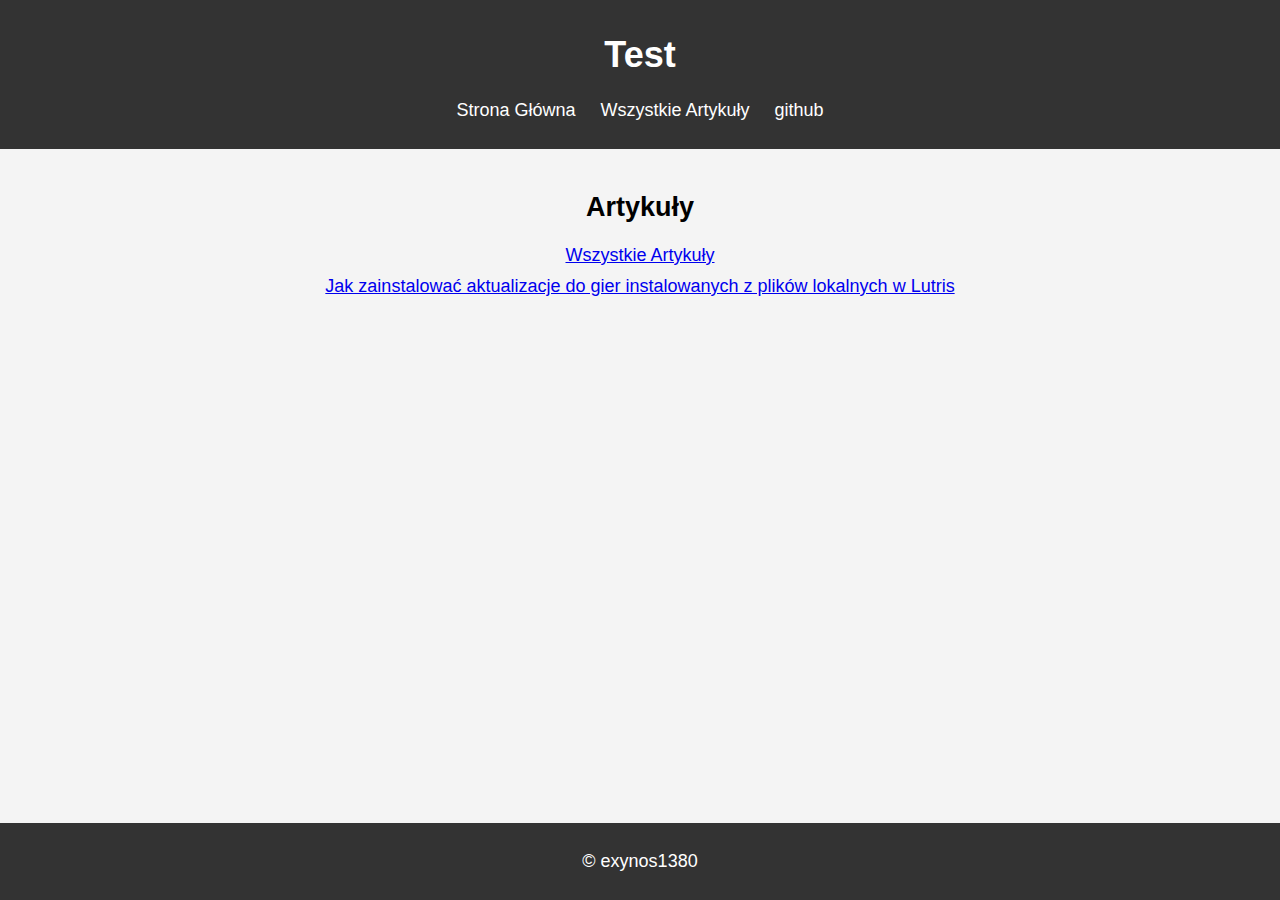
<file: index.html>
<!DOCTYPE html>
<html lang="pl">
<head>
  <meta charset="UTF-8">
  <meta name="viewport" content="width=device-width, initial-scale=1.0">
  <title>Index</title>
  <link rel="stylesheet" href="style.css">
</head>
<body>
  <header>
    <h1>Test</h1>
    <nav>
      <ul>
        <li><a href="index.html">Strona Główna</a></li>
        <li><a href="article1.html">Wszystkie Artykuły</a></li>
        <li><a href="https://github.com/exynos1380">github</a></li>
      </ul>
    </nav>
  </header>

  <main>
    <section class="articles">
      <h2>Artykuły</h2>
      <ul>
        <li><a href="article1.html">Wszystkie Artykuły</a></li>
        <li><a href="linux1.html">Jak zainstalować aktualizacje do gier instalowanych z plików lokalnych w Lutris</a></li>
      </ul>
    </section>
  </main>

  <footer>
    <p>© exynos1380</p>
  </footer>
</body>
</html>
</file>
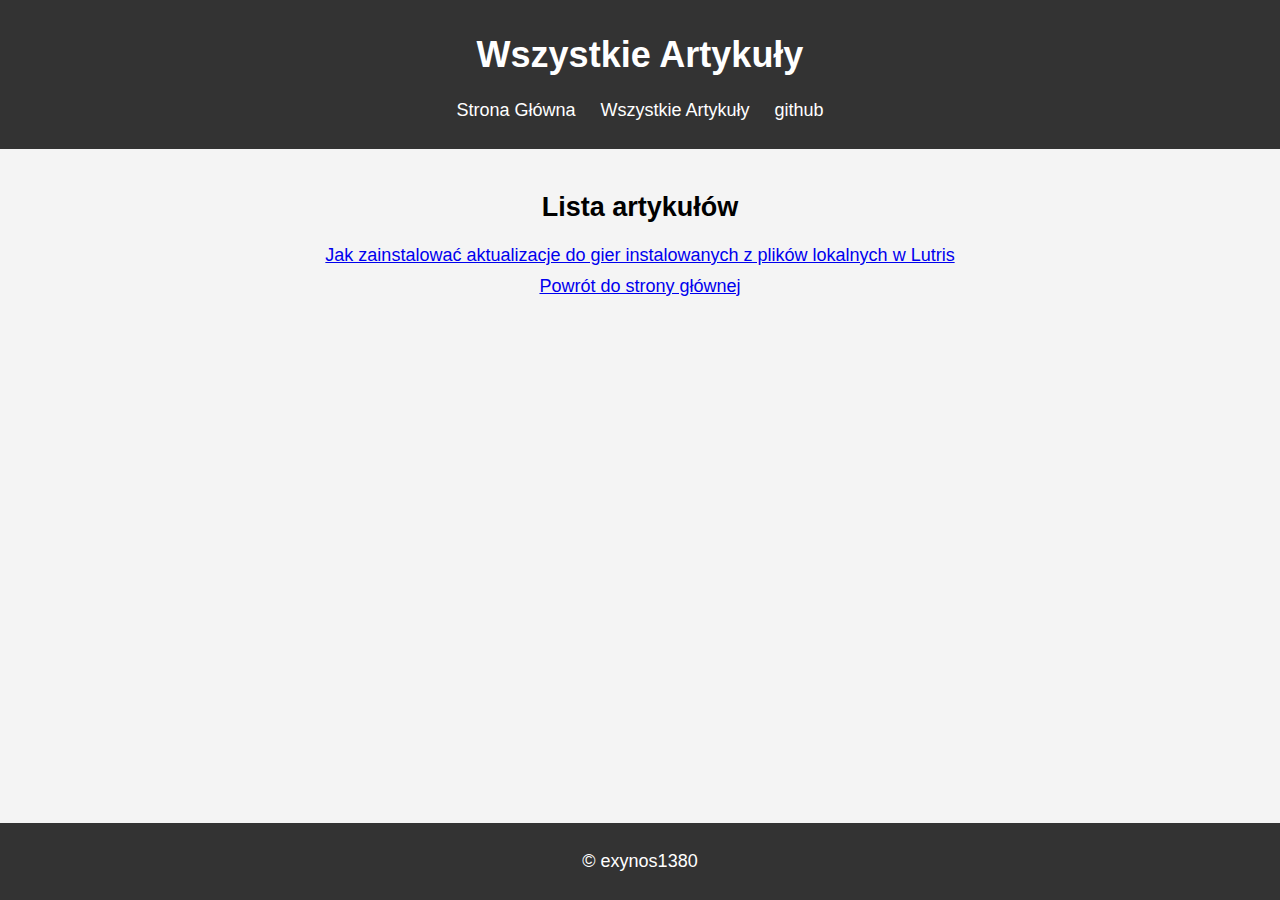
<file: article1.html>
<!DOCTYPE html>
<html lang="pl">
<head>
  <meta charset="UTF-8">
  <meta name="viewport" content="width=device-width, initial-scale=1.0">
  <title>Wszystkie Artykuły</title>
  <link rel="stylesheet" href="style.css">
</head>
<body>
  <header>
    <h1>Wszystkie Artykuły</h1>
    <nav>
      <ul>
        <li><a href="index.html">Strona Główna</a></li>
        <li><a href="article1.html">Wszystkie Artykuły</a></li>
        <li><a href="https://github.com/exynos1380">github</a></li>

      </ul>
    </nav>
  </header>

  <main>
    <section class="articles">
      <h2>Lista artykułów</h2>
      <ul>
        <li><a href="linux1.html">Jak zainstalować aktualizacje do gier instalowanych z plików lokalnych w Lutris</a></li>

        <li><a href="index.html">Powrót do strony głównej</a></li>
      </ul>
    </section>
  </main>

  <footer>
    <p>© exynos1380</p>
  </footer>
</body>
</html>
</file>
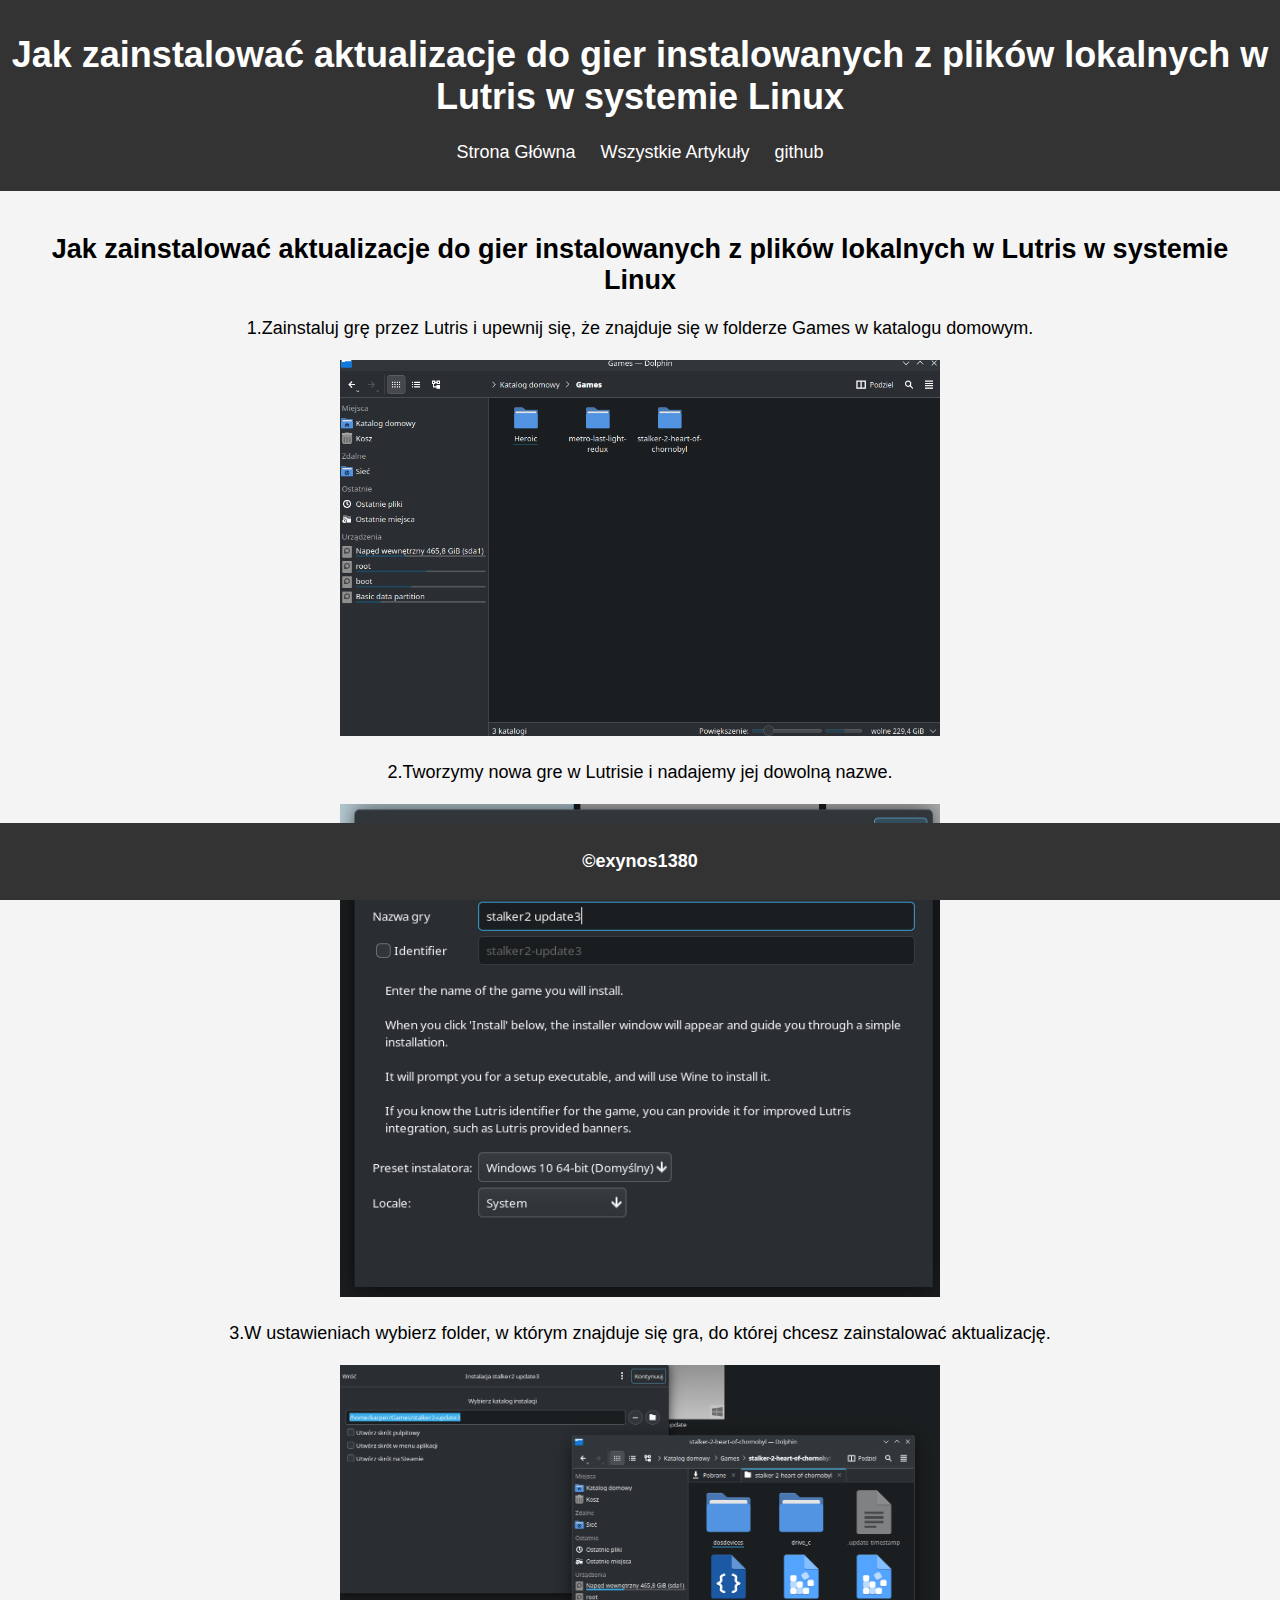
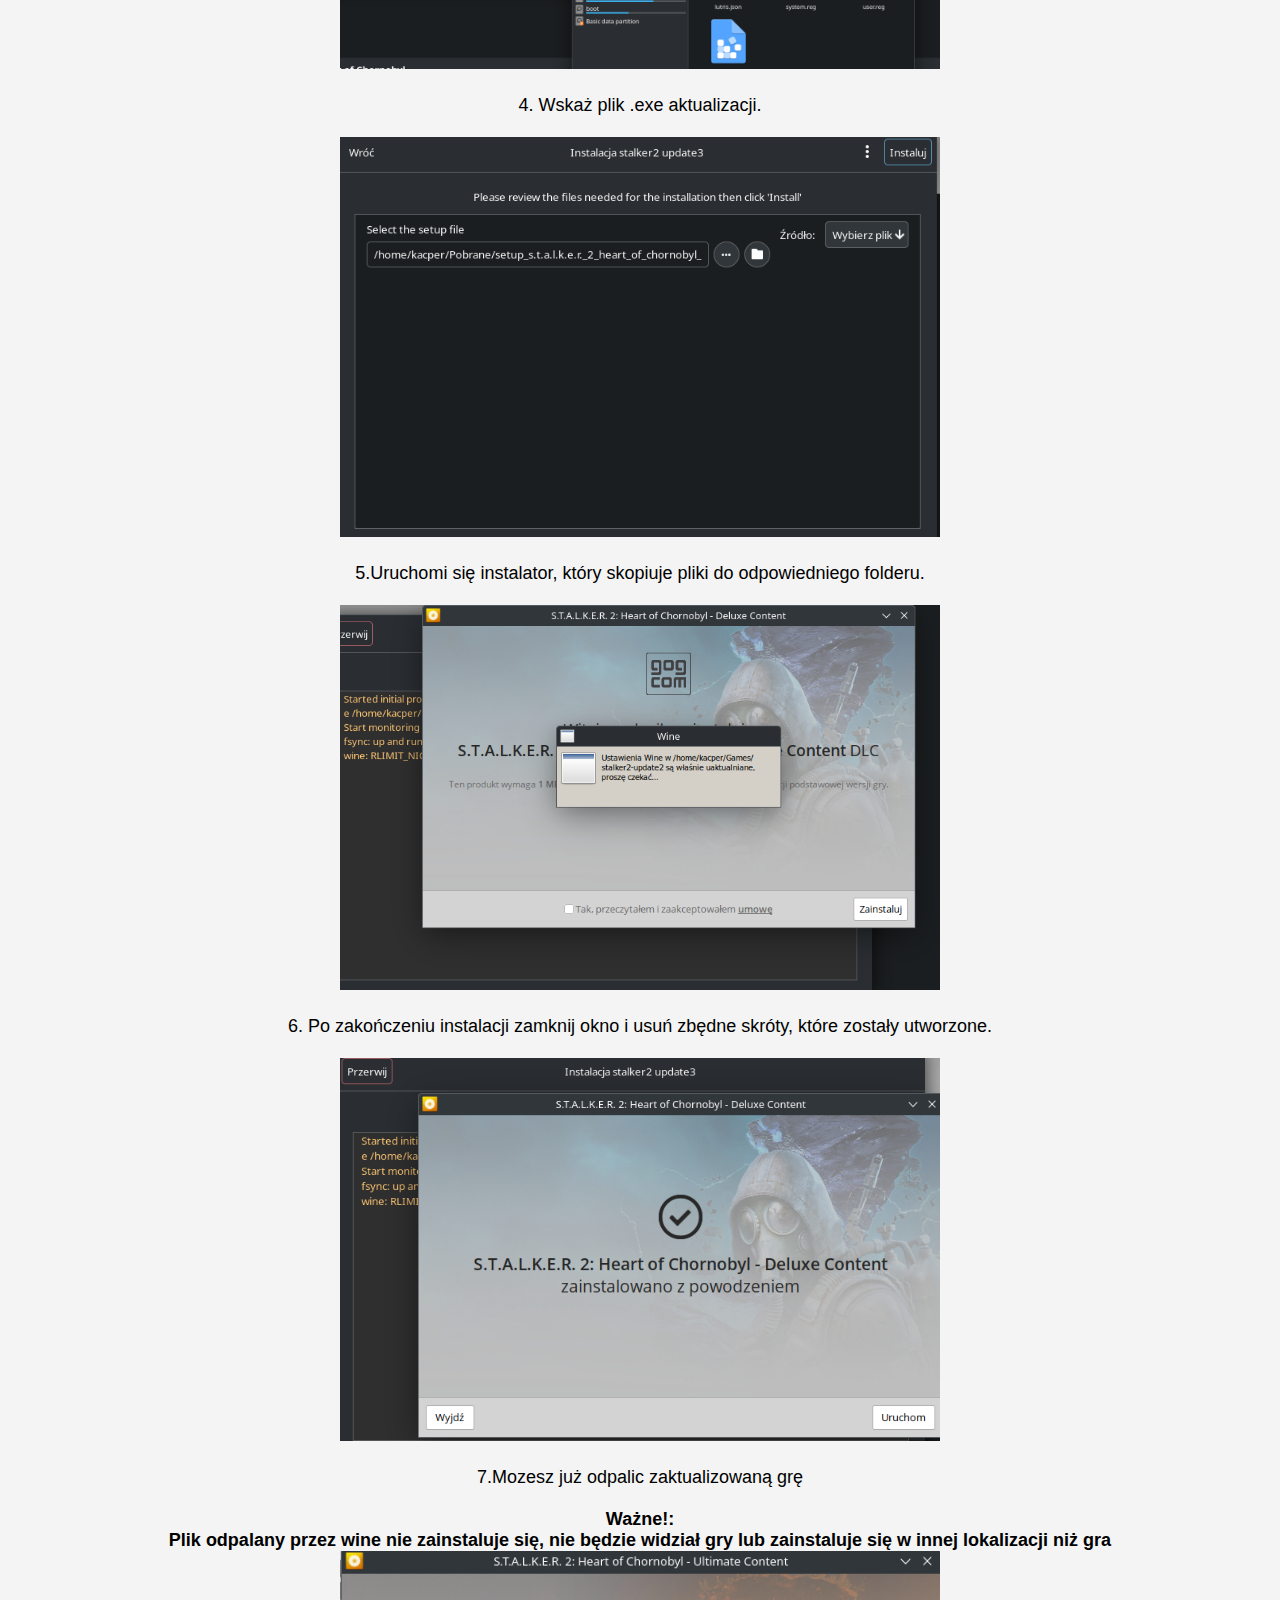
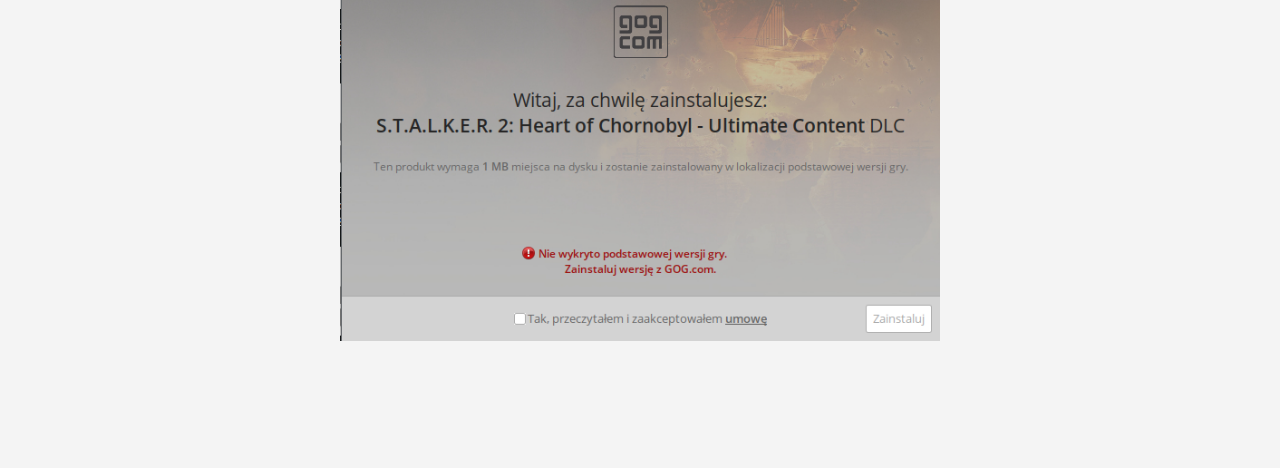
<file: linux1.html>
<!DOCTYPE html>
<html lang="pl">
<head>
  <meta charset="UTF-8">
  <meta name="viewport" content="width=device-width, initial-scale=1.0">
  <title>Artykuł 1</title>
  <link rel="stylesheet" href="style.css">
</head>
<body>
  <header>
    <h1>Jak zainstalować aktualizacje do gier instalowanych z plików lokalnych w Lutris w systemie Linux </h1>
    <nav>
      <ul>
        <li><a href="index.html">Strona Główna</a></li>
        <li><a href="article1.html">Wszystkie Artykuły</a></li>
        <li><a href="https://github.com/exynos1380">github</a></li>


      </ul>
    </nav>
  </header>

  <main>
    <section class="article-content">
      <h2>Jak zainstalować aktualizacje do gier instalowanych z plików lokalnych w Lutris w systemie Linux</h2>
      <p>
      1.Zainstaluj grę przez Lutris i upewnij się, że znajduje się w folderze Games w katalogu domowym.<br><br>
     <img src="images/1.png" alt="1" width="600" lenght="600"><br><br>
      2.Tworzymy nowa gre w Lutrisie i nadajemy jej dowolną nazwe.<br><br>
    <img src="images/2.png" alt="2" width="600" lenght="600"><br><br>
      3.W ustawieniach wybierz folder, w którym znajduje się gra, do której chcesz zainstalować aktualizację.<br><br>
      <img src="images/3.png" alt="3  " width="600" lenght="600"><br><br>
  4. Wskaż plik .exe aktualizacji.<br><br>
  <img src="images/4.png" alt="4  " width="600" lenght="600"><br><br>
  5.Uruchomi się instalator, który skopiuje pliki do odpowiedniego folderu.<br><br>
<img src="images/5.png" alt="5  " width="600" lenght="600"><br><br>
6. Po zakończeniu instalacji zamknij okno i usuń zbędne skróty, które zostały utworzone.<br><br>
<img src="images/6.png" alt="6  " width="600" lenght="600"><br><br>
7.Mozesz już odpalic zaktualizowaną grę<br><br>
  <b>Ważne!:<br>
  Plik odpalany przez wine nie zainstaluje się, nie będzie widział gry lub zainstaluje się w innej lokalizacji niż gra<b/><br>
  <img src="images/9.png" alt="6  " width="600" lenght="600"><br><br>





</p><br><br><br>
    </section>
  </main>

  <footer>
    <p>©exynos1380</p>
  </footer>
</body>
</html>
</file>
<file: style.css>
body {
    font-family: Arial, sans-serif;
    margin: 0;
    padding: 0;
    background-color: #f4f4f4;
     text-align:center;
     font-size:18px;
}
p{
 font-size:18px;
text-opacity:bold;
}
header {
    background-color: #333;
    color: #fff;
    padding: 10px 0;
    text-align: center;
}

header nav ul {
    list-style-type: none;
    padding: 0;
}

header nav ul li {
    display: inline;
    margin: 0 10px;
}

header nav ul li a {
    color: #fff;
    text-decoration: none;
}

main {
    padding: 20px;
}

.articles ul {
    list-style-type: none;
    padding: 0;
}

.articles ul li {
    margin: 10px 0;
}

footer {
    background-color: #333;
    color: #fff;
    padding: 10px 0;
    text-align: center;
    position: fixed;
    width: 100%;
    bottom: 0;
}
</file>
